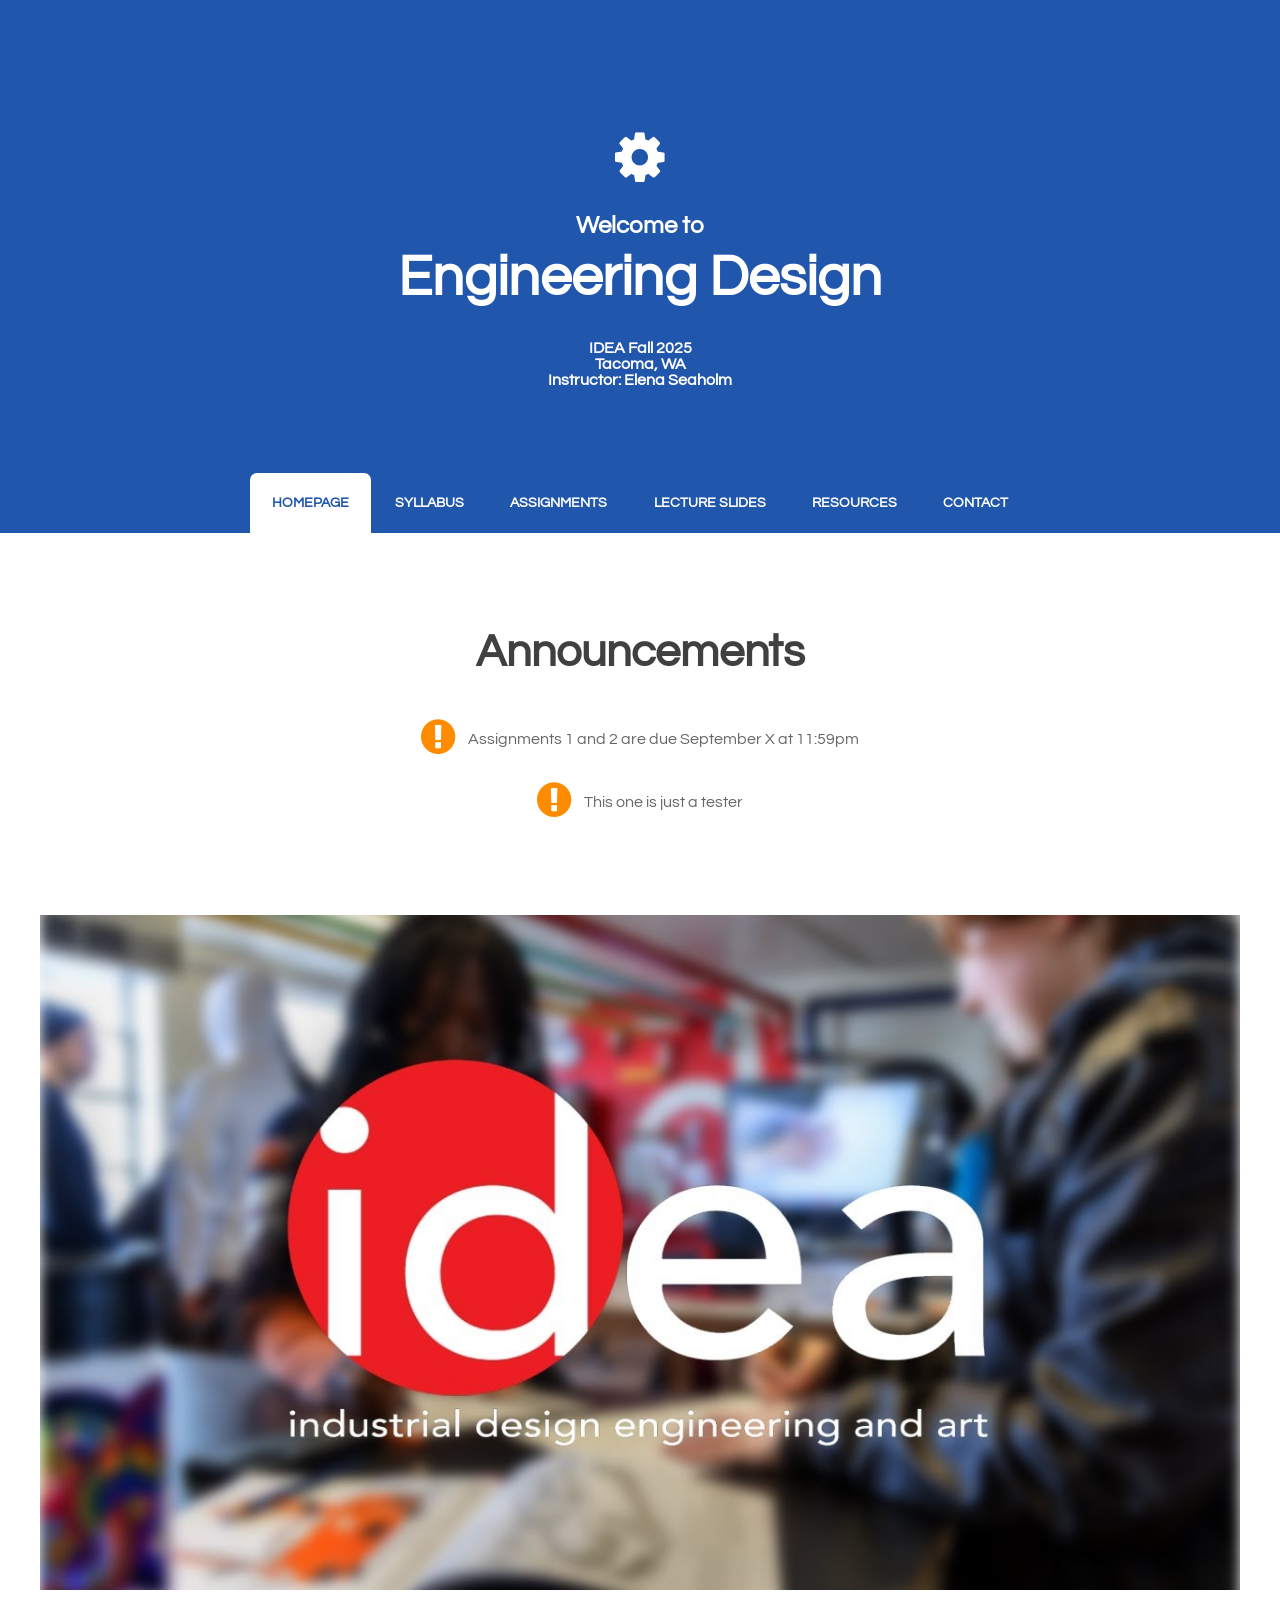
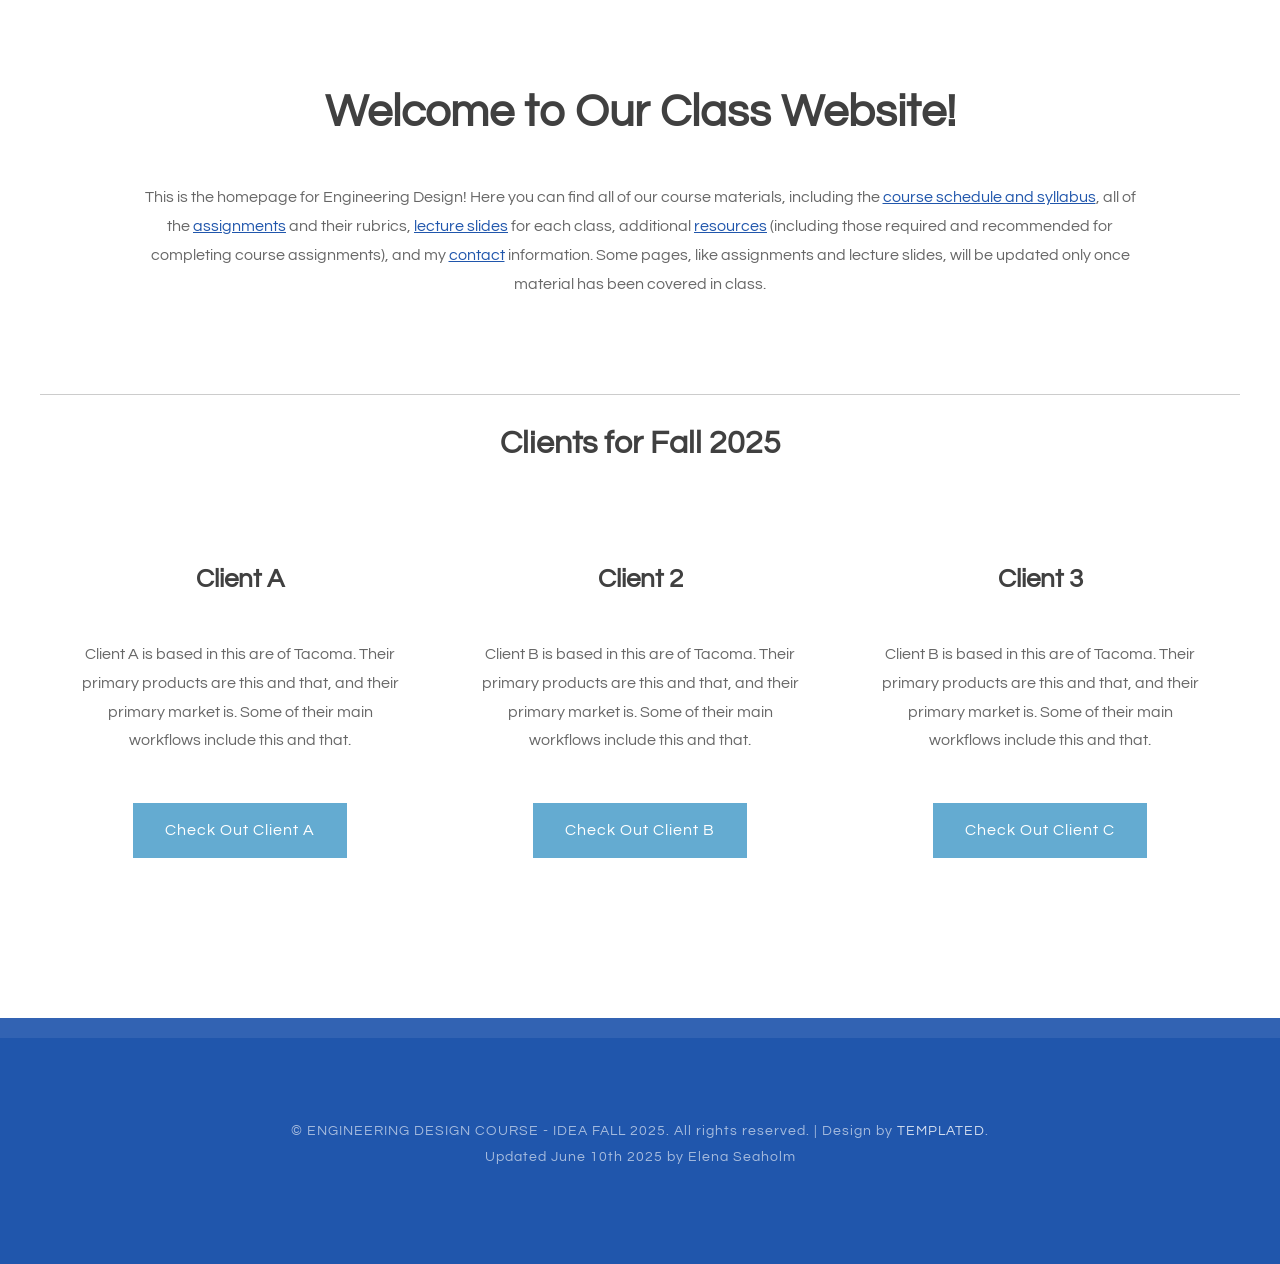
<file: index.html>
<!DOCTYPE html PUBLIC "-//W3C//DTD XHTML 1.0 Strict//EN" "http://www.w3.org/TR/xhtml1/DTD/xhtml1-strict.dtd">
<!--
Design by TEMPLATED
http://templated.co
Released for free under the Creative Commons Attribution License

Name       : Undeviating 
Description: A two-column, fixed-width design with dark color scheme.
Version    : 1.0
Released   : 20140322

-->
<html xmlns="http://www.w3.org/1999/xhtml">
<head>
<meta http-equiv="Content-Type" content="text/html; charset=utf-8" />
<title>Engineering Design Home</title>
<meta name="keywords" content="" />
<meta name="description" content="" />
<link href="http://fonts.googleapis.com/css?family=Source+Sans+Pro:200,300,400,600,700,900|Quicksand:400,700|Questrial" rel="stylesheet" />
<link href="default.css" rel="stylesheet" type="text/css" media="all" />
<link href="fonts.css" rel="stylesheet" type="text/css" media="all" />
<link rel="shortcut icon" href="images/idea_logo.png" type="image/x-icon" />

<!--[if IE 6]><link href="default_ie6.css" rel="stylesheet" type="text/css" /><![endif]-->

</head>
<body>
<div id="header-wrapper">
	<div id="header" class="container">
		<div id="logo">
        	<span class="icon icon-cog"></span>
			<h2><br /><a href="#">Welcome to</a></h2>
			<h1><a href="#">Engineering Design</a></h1>
			<h4><a href="#">IDEA Fall 2025 <br/>Tacoma, WA <br/>Instructor: Elena Seaholm</a></h4>
		</div>
		<div id="menu">
			<ul>
				<li class="active"><a href="#" accesskey="1" title="">Homepage</a></li>
				<li><a href="syllabus.html" accesskey="2" title="">Syllabus</a></li>
				<li><a href="assignments.html" accesskey="3" title="">Assignments</a></li>
				<li><a href="lecture_slides.html" accesskey="4" title="">Lecture Slides</a></li>
				<li><a href="resources.html" accesskey="4" title="">Resources</a></li>
				<li><a href="contact.html" accesskey="5" title="">Contact</a></li>
			</ul>
		</div>
	</div>
</div>
	
<div class="wrapper">
	
	<div id="announcement" class="container">
    	
<div class="title">
	  <h2>Announcements</h2>
		</div>
		<p><span class="icon icon-exclamation-sign" style="color:darkorange; font-size: 2em; vertical-align: middle; margin-right: 10px;"></span> Assignments 1 and 2 are due September X at 11:59pm<br><br>
		<span class="icon icon-exclamation-sign" style="color:darkorange; font-size: 2em; vertical-align: middle; margin-right: 10px;"></span> This one is just a tester</p>
	</div>
	
	<div id="banner" class="container"><img src="images/idea_banner.jpg" width="1200" height="" alt="" /></div>
	<div id="welcome" class="container">
    	
<div class="title">
	  <h2>Welcome to Our Class Website!</h2>
		</div>
		<p>This is the homepage for Engineering Design! Here you can find all of our course materials, including the <a href="syllabus.html">course schedule and syllabus</a>, all of the <a href="assignments.html">assignments</a> and their rubrics, <a href="lecture_slides.html">lecture slides</a> for each class, additional <a href="resources.html">resources</a> (including those required and recommended for completing course assignments), and my <a href="contact.html">contact</a> information. Some pages, like assignments and lecture slides, will be updated only once material has been covered in class.</p>
	</div>
	
	<div id="three-column" class="container">
		<br>
		<h1>Clients for Fall 2025</h1>
		<div><span class="arrow-down"></span></div>
		<div id="tbox1">
			<div class="title">
				<h2>Client A</h2>
			</div>
			<p>Client A is based in this are of Tacoma. Their primary products are this and that, and their primary market is. Some of their main workflows include this and that.</p>
			<a href="#" class="button">Check Out Client A</a> </div>
		<div id="tbox2">
			<div class="title">
				<h2>Client 2</h2>
			</div>
			<p>Client B is based in this are of Tacoma. Their primary products are this and that, and their primary market is. Some of their main workflows include this and that.</p>
			<a href="#" class="button">Check Out Client B</a> </div>
		<div id="tbox3">
			<div class="title">
				<h2>Client 3</h2>
			</div>
			<p>Client B is based in this are of Tacoma. Their primary products are this and that, and their primary market is. Some of their main workflows include this and that.</p>
			<a href="#" class="button">Check Out Client C</a> </div>
	</div>
	<!-- <div id="portfolio" class="container">
		<div class="column1">
			<div class="box">
			  <h3>Vestibulum venenatis</h3>
				<p>Fermentum nibh augue praesent a lacus at urna congue rutrum.</p>
		  <a href="#" class="button button-small">Etiam posuere</a> </div>
		</div>
		<div class="column2">
			<div class="box">
			  <h3>Praesent scelerisque</h3>
				<p>Vivamus fermentum nibh in augue praesent urna congue rutrum.</p>
		  <a href="#" class="button button-small">Etiam posuere</a> </div>
		</div>
		<div class="column3">
			<div class="box">
			  <h3>Donec dictum metus</h3>
				<p>Vivamus fermentum nibh in augue praesent urna congue rutrum.</p>
		  <a href="#" class="button button-small">Etiam posuere</a> </div>
		</div>
		<div class="column4">
			<div class="box">
			  <h3>Mauris vulputate dolor</h3>
				<p>Rutrum fermentum nibh in augue praesent urna congue rutrum.</p>
		  <a href="#" class="button button-small">Etiam posuere</a> </div>
		</div>
	</div>
	-->
</div>


<div id="copyright">
	<p>&copy; ENGINEERING DESIGN COURSE - IDEA FALL 2025. All rights reserved. | Design by <a href="http://templated.co" rel="nofollow">TEMPLATED</a>.<br> Updated June 10th 2025 by Elena Seaholm</p>
	
</div>
</body>
</html>
</file>
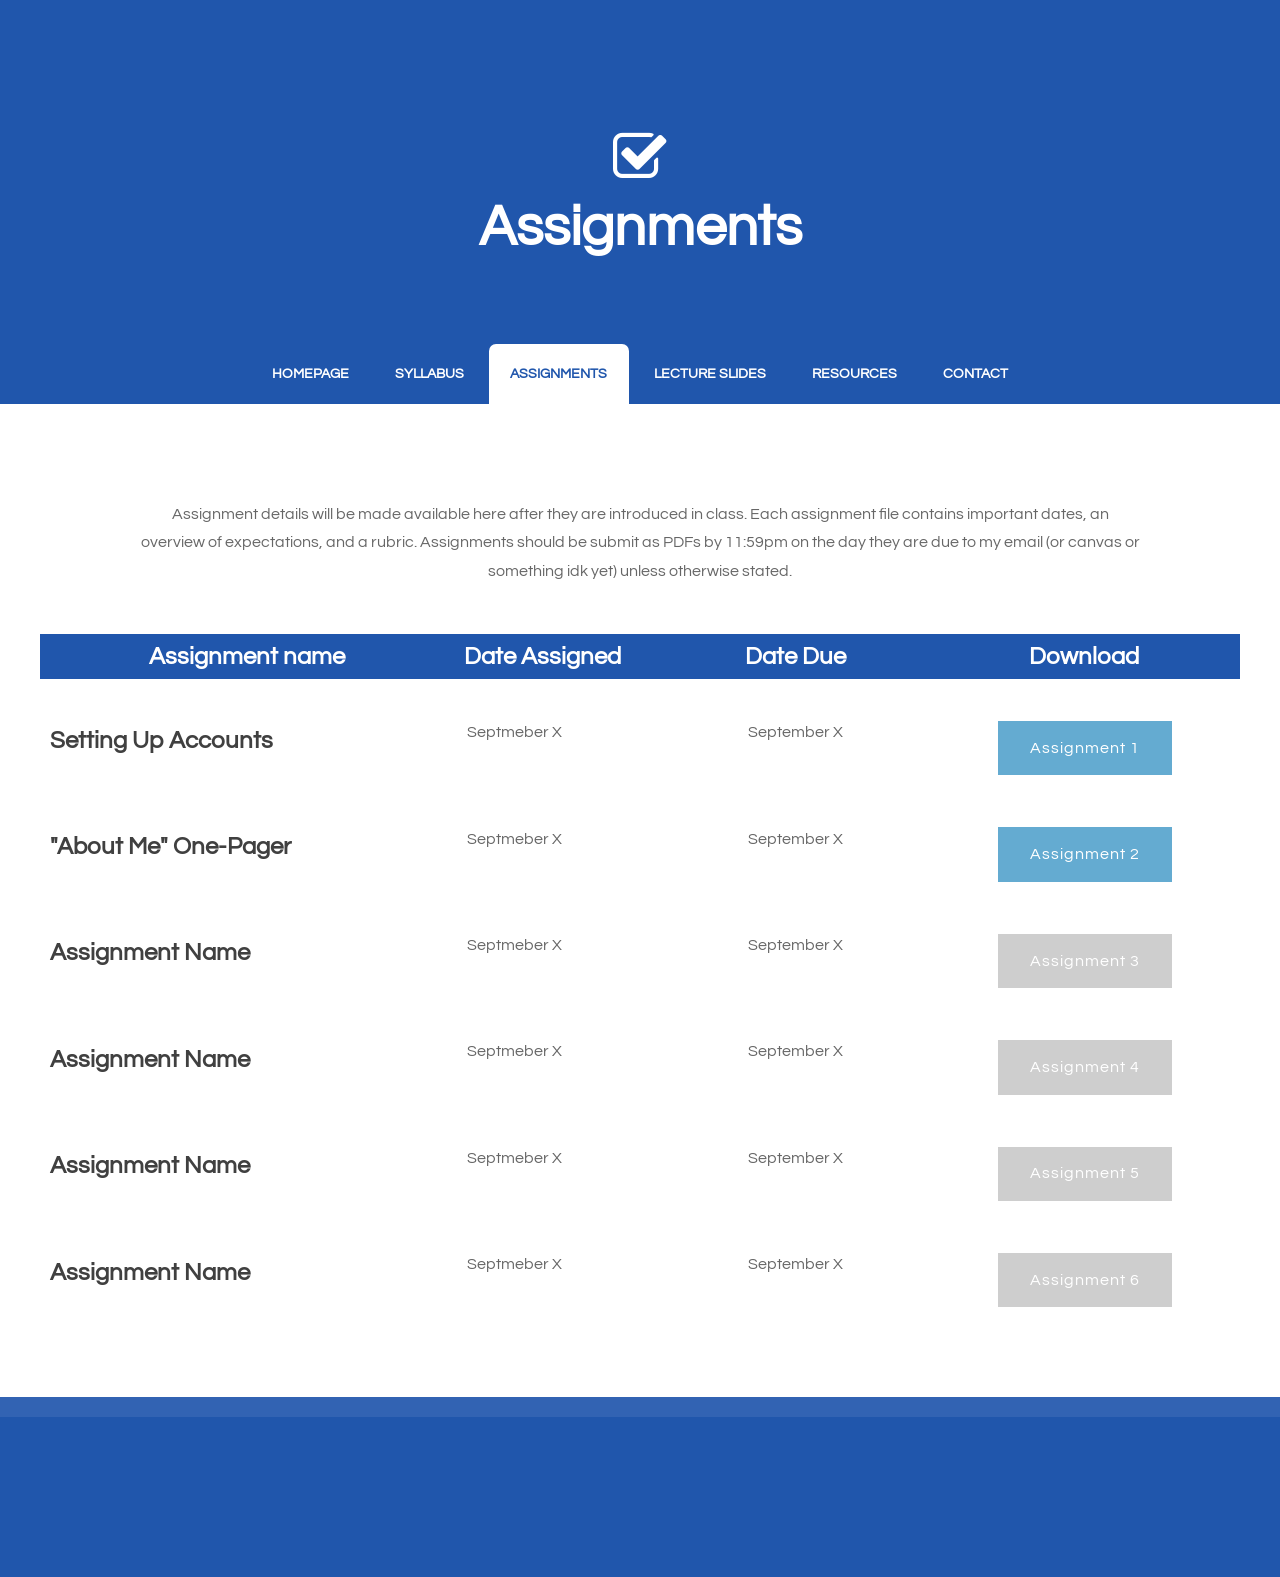
<file: assignments.html>
<!DOCTYPE html PUBLIC "-//W3C//DTD XHTML 1.0 Strict//EN" "http://www.w3.org/TR/xhtml1/DTD/xhtml1-strict.dtd">
<!--
Design by TEMPLATED
http://templated.co
Released for free under the Creative Commons Attribution License

Name       : Undeviating 
Description: A two-column, fixed-width design with dark color scheme.
Version    : 1.0
Released   : 20140322

-->
<html xmlns="http://www.w3.org/1999/xhtml">
<head>
<meta http-equiv="Content-Type" content="text/html; charset=utf-8" />
<title>Assignments</title>
<meta name="keywords" content="" />
<meta name="description" content="" />
<link href="http://fonts.googleapis.com/css?family=Source+Sans+Pro:200,300,400,600,700,900|Quicksand:400,700|Questrial" rel="stylesheet" />
<link href="default.css" rel="stylesheet" type="text/css" media="all" />
<link href="fonts.css" rel="stylesheet" type="text/css" media="all" />
	<link rel="shortcut icon" href="images/idea_logo.png" type="image/x-icon" />

<!--[if IE 6]><link href="default_ie6.css" rel="stylesheet" type="text/css" /><![endif]-->

</head>
<body>
<div id="header-wrapper">
	<div id="header" class="container">
		<div id="logo">
        	<span class="icon icon-check"></span>
			<h1><a href="#">Assignments</a></h1>
		</div>
		<div id="menu">
			<ul>
				<li><a href="index.html" accesskey="1" title="">Homepage</a></li>
				<li><a href="syllabus.html" accesskey="2" title="">Syllabus</a></li>
				<li class="active"><a href="assignments.html" accesskey="3" title="">Assignments</a></li>
				<li><a href="lecture_slides.html" accesskey="4" title="">Lecture Slides</a></li>
				<li><a href="resources.html" accesskey="4" title="">Resources</a></li>
				<li><a href="contact.html" accesskey="5" title="">Contact</a></li>
			</ul>
		</div>
	</div>
</div>
<div class="wrapper">
	<div id="welcome" class="container">
    	
		<p>Assignment details will be made available here after they are introduced in class. Each assignment file contains important dates, an overview of expectations, and a rubric. Assignments should be submit as PDFs by 11:59pm on the day they are due to my email (or canvas or something idk yet) unless otherwise stated.</p>
	</div>
	<br>
	<br>
	<div id="assignment-table" class="container">
		<table width="1200" border="0" cellspacing="0" cellpadding="10" style="border-collapse: collapse;"> 
  <tbody>
    <tr class="download-table-header">
      <th><h2>Assignment name</h2></th>
      <th style="text-align: left;"><h2>Date Assigned</h2></th>
      <th style="text-align: left;"><h2>Date Due</h2></th>
      <th><h2>Download</h2></th>
    </tr>
    <tr>
      <td>&nbsp;<h2>Setting Up Accounts</h2></td>
      <td>&nbsp;Septmeber X</td>
      <td>&nbsp;September X</td>
      <td style="text-align: center">&nbsp;<a href="Student_downloadable_PDFs/Assignments/01-Setting Up Accounts.pdf" TARGET="_blank" class="button">Assignment 1</a></td>
    </tr>
	  <tr>
      <td>&nbsp;<h2>"About Me" One-Pager</h2></td>
      <td>&nbsp;Septmeber X</td>
      <td>&nbsp;September X</td>
      <td style="text-align: center">&nbsp;<a href="Student_downloadable_PDFs/Assignments/02-Get to know you One-Pager.pdf" TARGET="_blank" class="button">Assignment 2</a></td>
    </tr>
    <tr>
      <td>&nbsp;<h2>Assignment Name</h2></td>
      <td>&nbsp;Septmeber X</td>
      <td>&nbsp;September X</td>
      <td style="text-align: center">&nbsp;<a href="#" TARGET="_blank" class="button disabled">Assignment 3</a></td>
    </tr>
    <tr>
      <td>&nbsp;<h2>Assignment Name</h2></td>
      <td>&nbsp;Septmeber X</td>
      <td>&nbsp;September X</td>
      <td style="text-align: center">&nbsp;<a href="#" TARGET="_blank" class="button disabled">Assignment 4</a></td>
    </tr>
    <tr>
      <td>&nbsp;<h2>Assignment Name</h2></td>
      <td>&nbsp;Septmeber X</td>
      <td>&nbsp;September X</td>
      <td style="text-align: center">&nbsp;<a href="#" TARGET="_blank" class="button disabled">Assignment 5</a></td>
    </tr>
    <tr>
      <td>&nbsp;<h2>Assignment Name</h2></td>
      <td>&nbsp;Septmeber X</td>
      <td>&nbsp;September X</td>
      <td style="text-align: center">&nbsp;<a href="#" TARGET="_blank" class="button disabled">Assignment 6</a></td>
    </tr>
  </tbody>
</table>
	</div>
	</div>
	
	<div id="copyright">	
</div>
	
</body>
</html>
</file>
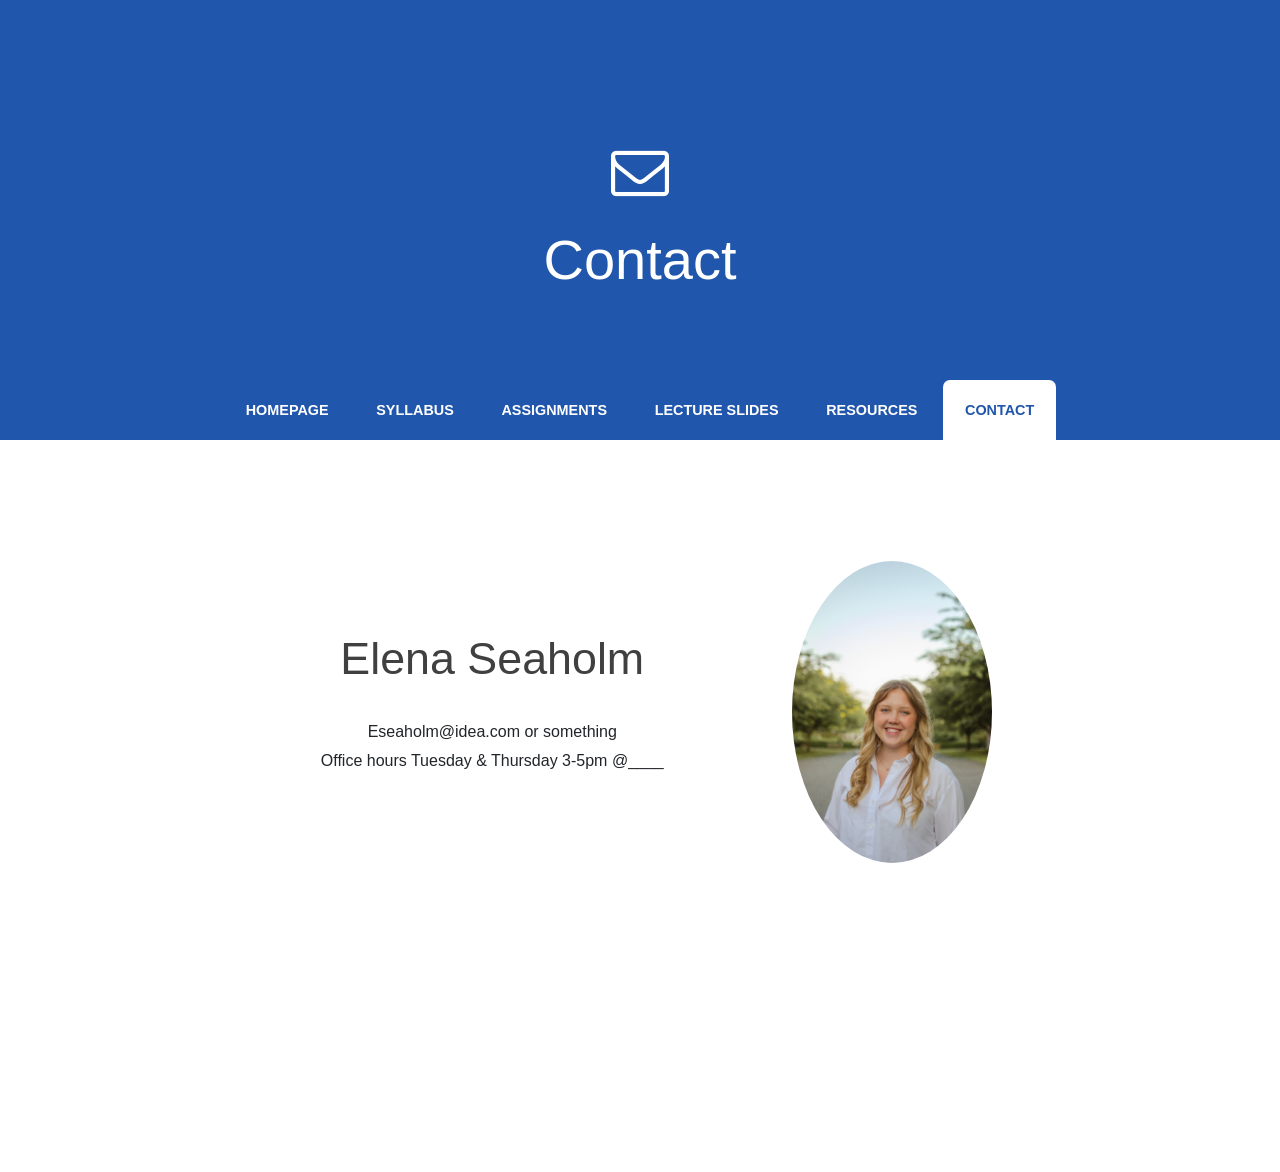
<file: contact.html>
<!DOCTYPE html PUBLIC "-//W3C//DTD XHTML 1.0 Strict//EN" "http://www.w3.org/TR/xhtml1/DTD/xhtml1-strict.dtd">
<!--
Design by TEMPLATED
http://templated.co
Released for free under the Creative Commons Attribution License

Name       : Undeviating 
Description: A two-column, fixed-width design with dark color scheme.
Version    : 1.0
Released   : 20140322

-->
<html xmlns="http://www.w3.org/1999/xhtml">
<head>
<meta http-equiv="Content-Type" content="text/html; charset=utf-8" />
<meta http-equiv="X-UA-Compatible" content="IE=edge" />
<meta name="viewport" content="width=device-width, initial-scale=1.0" />
<title>Contact</title>
<meta name="keywords" content="" />
<meta name="description" content="" />
<link href="http://fonts.googleapis.com/css?family=Source+Sans+Pro:200,300,400,600,700,900|Quicksand:400,700|Questrial" rel="stylesheet" />
<link href="default.css" rel="stylesheet" type="text/css" media="all" />
<link href="fonts.css" rel="stylesheet" type="text/css" media="all" />
<link href="css/bootstrap-4.4.1.css" rel="stylesheet" type="text/css" />
	<link rel="shortcut icon" href="images/idea_logo.png" type="image/x-icon" />

<!--[if IE 6]><link href="default_ie6.css" rel="stylesheet" type="text/css" /><![endif]-->

</head>
<body>
<div id="header-wrapper">
	<div id="header" class="container">
		<div id="logo">
        	<span class="icon icon-envelope"></span>
			<h1><a href="#">Contact</a></h1>
		</div>
		<div id="menu">
			<ul>
				<li><a href="index.html" accesskey="1" title="">Homepage</a></li>
				<li><a href="syllabus.html" accesskey="2" title="">Syllabus</a></li>
				<li><a href="assignments.html" accesskey="3" title="">Assignments</a></li>
				<li><a href="lecture_slides.html" accesskey="4" title="">Lecture Slides</a></li>
				<li><a href="resources.html" accesskey="4" title="">Resources</a></li>
				<li class="active"><a href="contact.html" accesskey="5" title="">Contact</a></li>
			</ul>
		</div>
	</div>
</div>
<div class="wrapper">
	<div id="welcome" class="container">
    	
<div class="title">
	<table width="800" border="0">
  <tbody>
    <tr>
      <td>&nbsp; <h2>Elena Seaholm</h2><br/>
		<p>Eseaholm@idea.com or something<br/> Office hours Tuesday &amp; Thursday 3-5pm @____ </p></td>
      <td style="align-content: center;">&nbsp;<div><img src="images/Elena.JPG" class="rounded-circle" alt="Image of your teacher" width="200" height="auto"/></div></td>
    </tr>
  </tbody>
</table>
</div>
	</div>
</div>

	<div id="copyright">
</div>
</body>
</html>
</file>
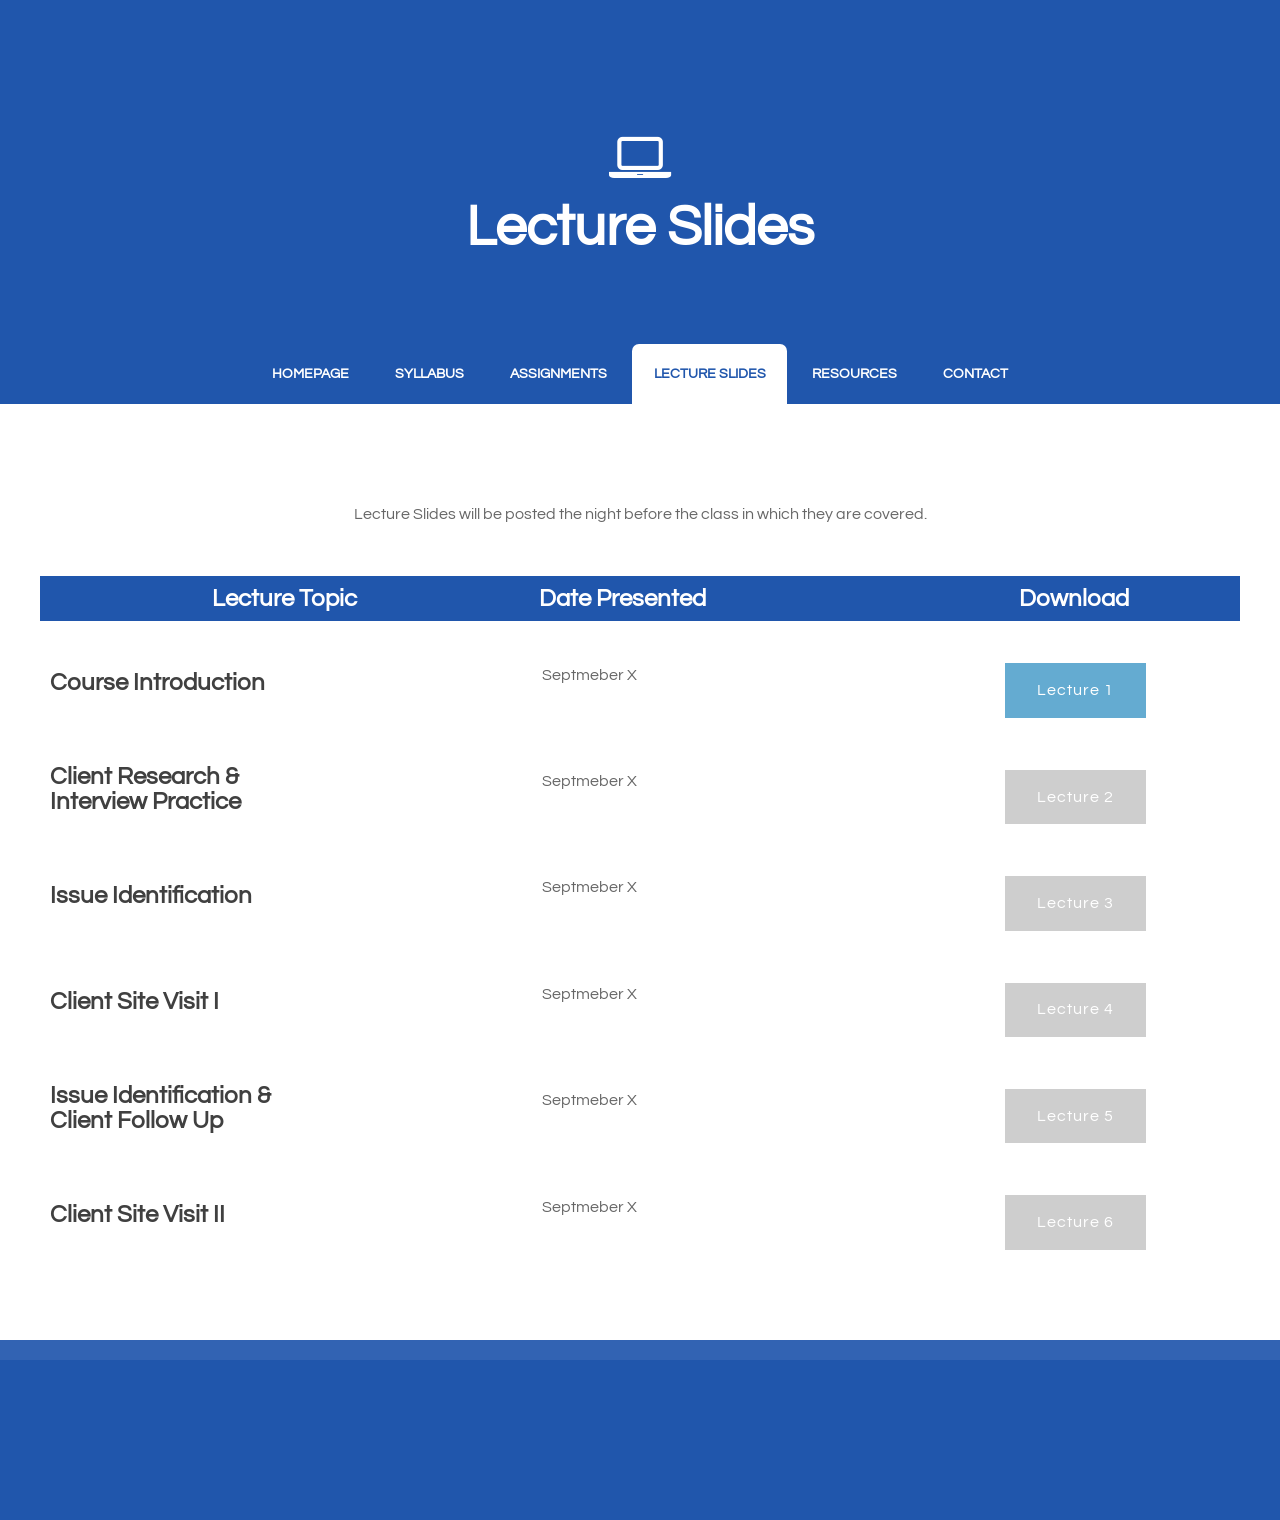
<file: lecture_slides.html>
<!DOCTYPE html PUBLIC "-//W3C//DTD XHTML 1.0 Strict//EN" "http://www.w3.org/TR/xhtml1/DTD/xhtml1-strict.dtd">
<!--
Design by TEMPLATED
http://templated.co
Released for free under the Creative Commons Attribution License

Name       : Undeviating 
Description: A two-column, fixed-width design with dark color scheme.
Version    : 1.0
Released   : 20140322

-->
<html xmlns="http://www.w3.org/1999/xhtml">
<head>
<meta http-equiv="Content-Type" content="text/html; charset=utf-8" />
<title>Lecture Slides</title>
<meta name="keywords" content="" />
<meta name="description" content="" />
<link href="http://fonts.googleapis.com/css?family=Source+Sans+Pro:200,300,400,600,700,900|Quicksand:400,700|Questrial" rel="stylesheet" />
<link href="default.css" rel="stylesheet" type="text/css" media="all" />
<link href="fonts.css" rel="stylesheet" type="text/css" media="all" />
	<link rel="shortcut icon" href="images/idea_logo.png" type="image/x-icon" />

<!--[if IE 6]><link href="default_ie6.css" rel="stylesheet" type="text/css" /><![endif]-->

</head>
<body>
<div id="header-wrapper">
	<div id="header" class="container">
		<div id="logo">
        	<span class="icon icon-laptop"></span>
			<h1><a href="#">Lecture Slides</a></h1>
		</div>
		<div id="menu">
			<ul>
				<li><a href="index.html" accesskey="1" title="">Homepage</a></li>
				<li><a href="syllabus.html" accesskey="2" title="">Syllabus</a></li>
				<li><a href="assignments.html" accesskey="3" title="">Assignments</a></li>
				<li class="active"><a href="lecture_slides.html" accesskey="4" title="">Lecture Slides</a></li>
				<li><a href="resources.html" accesskey="4" title="">Resources</a></li>
				<li><a href="contact.html" accesskey="5" title="">Contact</a></li>
			</ul>
		</div>
	</div>
</div>
<div class="wrapper">
	<div id="welcome" class="container">
    	
		<p>Lecture Slides will be posted the night before the class in which they are covered.</p>
	</div>
	<br>
	<br>
	<div id="assignment-table" class="container">
		<table width="1200" border="0" cellspacing="0" cellpadding="10" style="border-collapse: collapse;"> 
  <tbody>
    <tr class="download-table-header">
      <th style="border: none;"><h2>Lecture Topic</h2></th>
      <th style="border: none; text-align: left"><h2>Date Presented</h2></th>
      <th style="border: none;"><h2>Download</h2></th>
    </tr>
    <tr>
      <td>&nbsp;<h2>Course Introduction</h2></td>
      <td>&nbsp;Septmeber X</td>
      <td style="text-align: center">&nbsp;<a href="Student_downloadable_PDFs/Lectures/1 - Syllabus & Introduction.pdf" TARGET="_blank" class="button">Lecture 1</a></td>
    </tr>
	  <tr>
      <td>&nbsp;<h2>Client Research &amp; <br>Interview Practice</h2></td>
      <td>&nbsp;Septmeber X</td>
      <td style="text-align: center">&nbsp;<a href="#" TARGET="_blank" class="button disabled">Lecture 2</a></td>
    </tr>
    <tr>
      <td>&nbsp;<h2>Issue Identification</h2></td>
      <td>&nbsp;Septmeber X</td>
      <td style="text-align: center">&nbsp;<a href="#" TARGET="_blank" class="button disabled">Lecture 3</a></td>
    </tr>
    <tr>
      <td>&nbsp;<h2>Client Site Visit I</h2></td>
      <td>&nbsp;Septmeber X</td>
      <td style="text-align: center">&nbsp;<a href="#" TARGET="_blank" class="button disabled">Lecture 4</a></td>
    </tr>
    <tr>
      <td>&nbsp;<h2>Issue Identification &amp; <br>Client Follow Up</h2></td>
      <td>&nbsp;Septmeber X</td>
      <td style="text-align: center">&nbsp;<a href="#" TARGET="_blank" class="button disabled">Lecture 5</a></td>
    </tr>
    <tr>
      <td>&nbsp;<h2>Client Site Visit II</h2></td>
      <td>&nbsp;Septmeber X</td>
      <td style="text-align: center">&nbsp;<a href="#" TARGET="_blank" class="button disabled">Lecture 6</a></td>
    </tr>
  </tbody>
</table>
	</div>
	</div>

<div id="copyright">
</div>
	
</body>
</html>
</file>
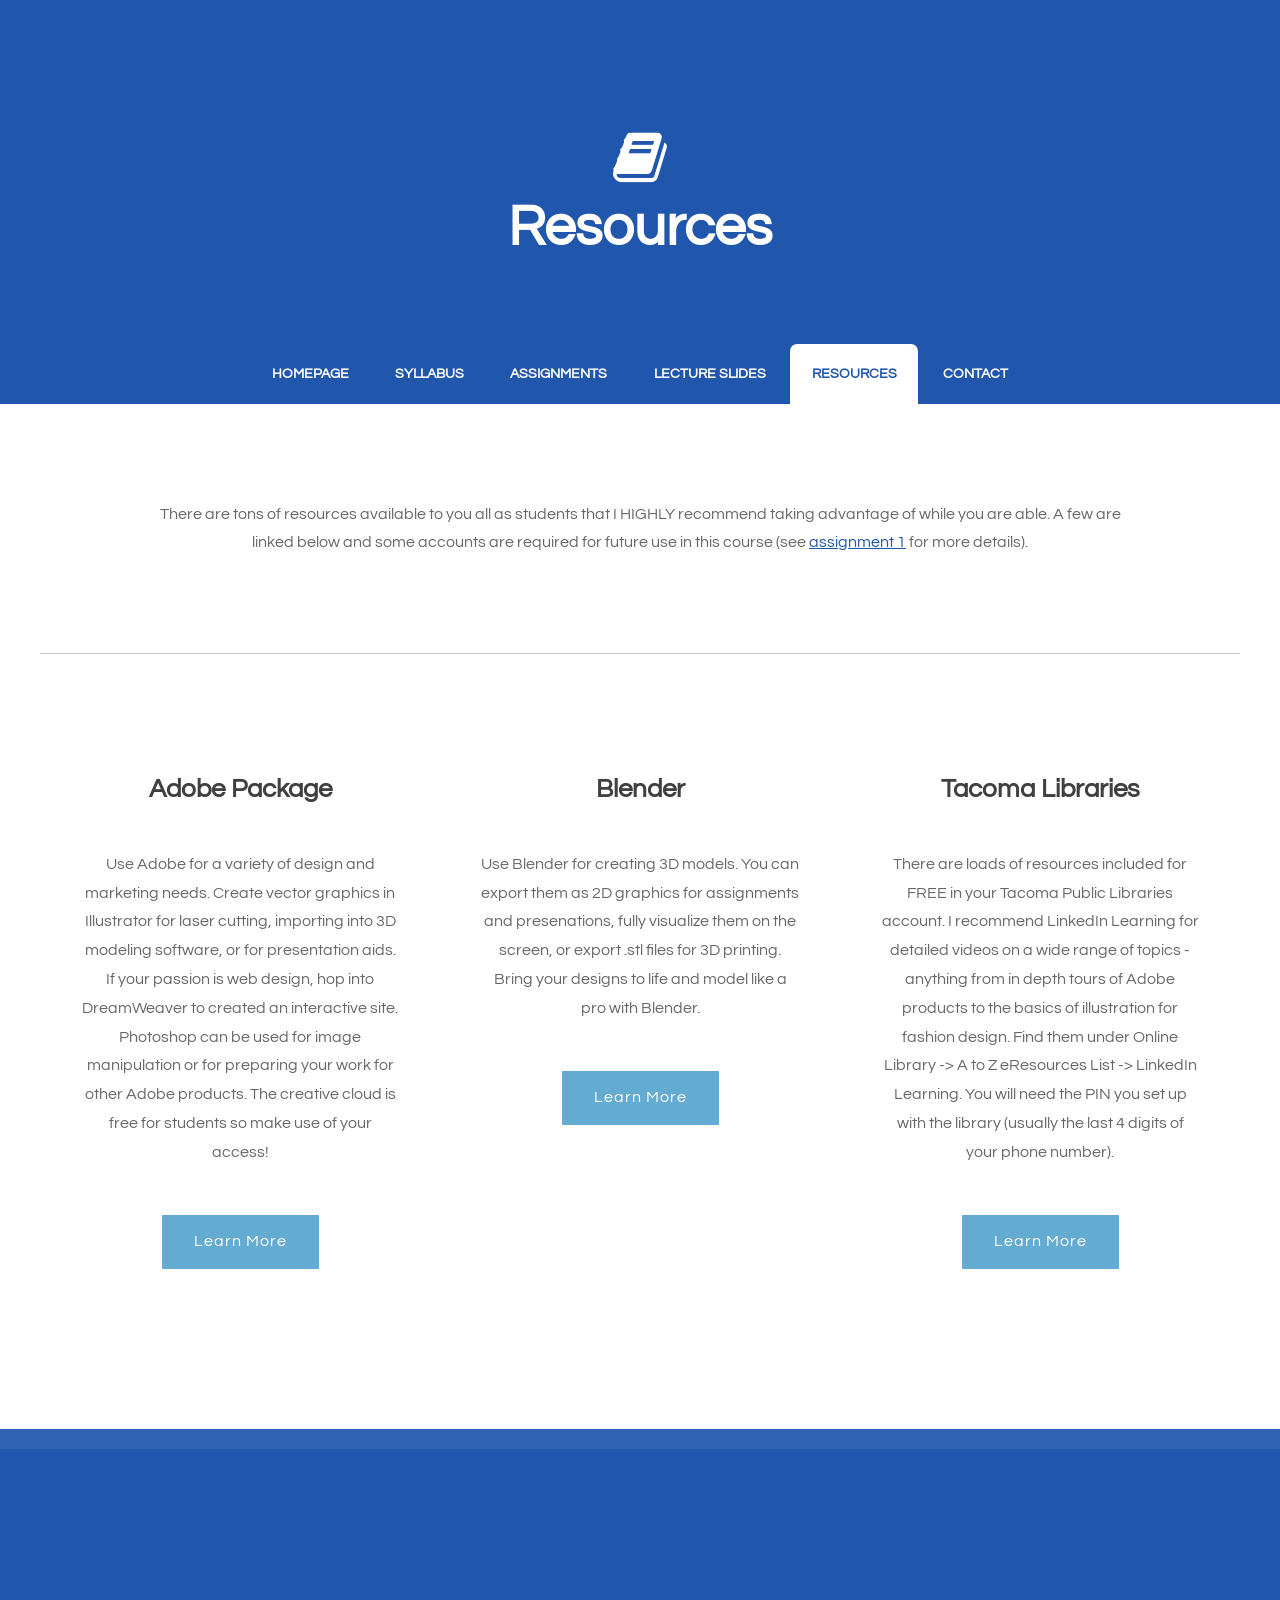
<file: resources.html>
<!DOCTYPE html PUBLIC "-//W3C//DTD XHTML 1.0 Strict//EN" "http://www.w3.org/TR/xhtml1/DTD/xhtml1-strict.dtd">
<!--
Design by TEMPLATED
http://templated.co
Released for free under the Creative Commons Attribution License

Name       : Undeviating 
Description: A two-column, fixed-width design with dark color scheme.
Version    : 1.0
Released   : 20140322

-->
<html xmlns="http://www.w3.org/1999/xhtml">
<head>
<meta http-equiv="Content-Type" content="text/html; charset=utf-8" />
<title>Resources</title>
<meta name="keywords" content="" />
<meta name="description" content="" />
<link href="http://fonts.googleapis.com/css?family=Source+Sans+Pro:200,300,400,600,700,900|Quicksand:400,700|Questrial" rel="stylesheet" />
<link href="default.css" rel="stylesheet" type="text/css" media="all" />
<link href="fonts.css" rel="stylesheet" type="text/css" media="all" />
	<link rel="shortcut icon" href="images/idea_logo.png" type="image/x-icon" />

<!--[if IE 6]><link href="default_ie6.css" rel="stylesheet" type="text/css" /><![endif]-->

</head>
<body>
<div id="header-wrapper">
	<div id="header" class="container">
		<div id="logo">
        	<span class="icon icon-book"></span>
			<h1><a href="#">Resources</a></h1>
		</div>
		<div id="menu">
			<ul>
				<li><a href="index.html" accesskey="1" title="">Homepage</a></li>
				<li><a href="syllabus.html" accesskey="2" title="">Syllabus</a></li>
				<li><a href="assignments.html" accesskey="3" title="">Assignments</a></li>
				<li><a href="lecture_slides.html" accesskey="4" title="">Lecture Slides</a></li>
				<li class="active"><a href="resources.html" accesskey="4" title="">Resources</a></li>
				<li><a href="contact.html" accesskey="5" title="">Contact</a></li>
			</ul>
		</div>
	</div>
</div>
<div class="wrapper">
	<div id="welcome" class="container">
 
		<p>There are tons of resources available to you all as students that I HIGHLY recommend taking advantage of while you are able. A few are linked below and some accounts are required for future use in this course (see <a href="assignments.html">assignment 1</a> for more details). </p>
	</div>
	<div id="three-column" class="container">
		<div><span class="arrow-down"></span></div>
		<div id="tbox1">
			<div class="title">
				<h2>Adobe Package</h2>
			</div>
			<p>Use Adobe for a variety of design and marketing needs. Create vector graphics in Illustrator for laser cutting, importing into 3D modeling software, or for presentation aids. If your passion is web design, hop into DreamWeaver to created an interactive site. Photoshop can be used for image manipulation or for preparing your work for other Adobe products. The creative cloud is free for students so make use of your access!</p>
			<a href="https://www.adobe.com/home" TARGET="_blank" class="button">Learn More</a> </div>
		<div id="tbox2">
			<div class="title">
				<h2>Blender</h2>
			</div>
			<p>Use Blender for creating 3D models. You can export them as 2D graphics for assignments and presenations, fully visualize them on the screen, or export .stl files for 3D printing. Bring your designs to life and model like a pro with Blender.</p>
			<a href="https://www.blender.org/" TARGET="_blank" class="button">Learn More</a> </div>
		<div id="tbox3">
			<div class="title">
				<h2>Tacoma Libraries</h2>
			</div>
			<p>There are loads of resources included for FREE in your Tacoma Public Libraries account. I recommend LinkedIn Learning for detailed videos on a wide range of topics - anything from in depth tours of Adobe products to the basics of illustration for fashion design. Find them under Online Library -&gt; A to Z eResources List -&gt; LinkedIn Learning. You will need the PIN you set up with the library (usually the last 4 digits of your phone number).</p>
			<a href="https://www.tacomalibrary.org/" TARGET="_blank" class="button">Learn More</a> </div>
	</div>
</div>

	<div id="copyright">
</div>
	
</body>
</html>
</file>
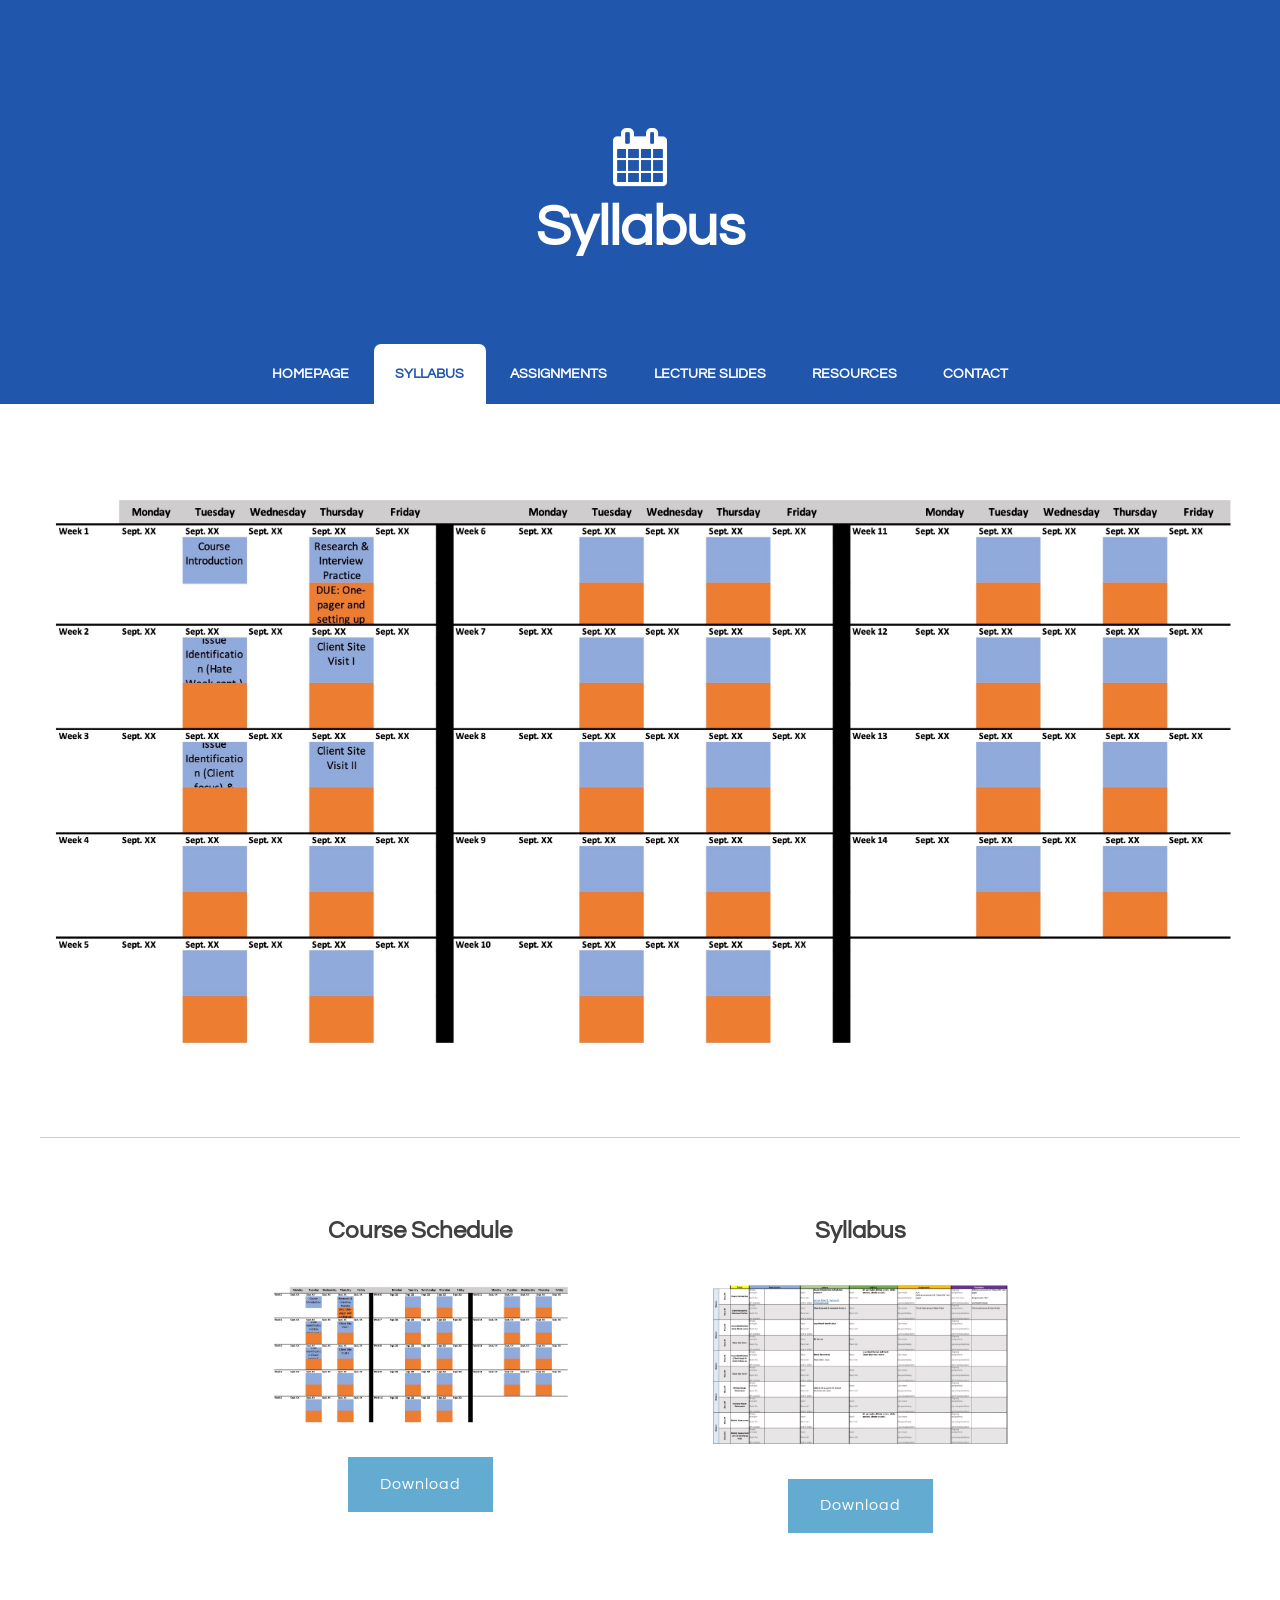
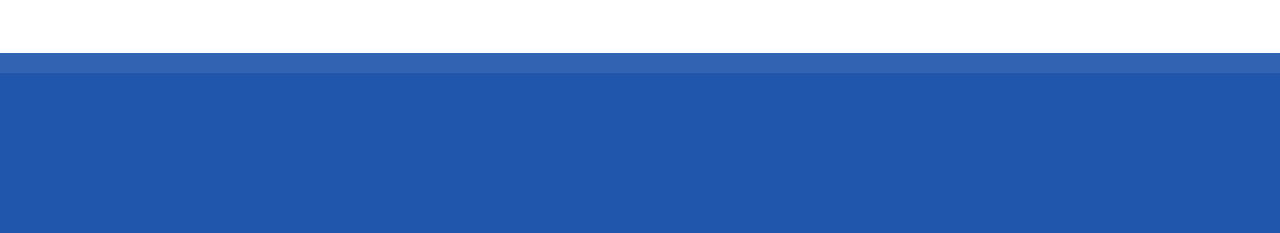
<file: syllabus.html>
<!DOCTYPE html PUBLIC "-//W3C//DTD XHTML 1.0 Strict//EN" "http://www.w3.org/TR/xhtml1/DTD/xhtml1-strict.dtd">
<!--
Design by TEMPLATED
http://templated.co
Released for free under the Creative Commons Attribution License

Name       : Undeviating 
Description: A two-column, fixed-width design with dark color scheme.
Version    : 1.0
Released   : 20140322

-->
<html xmlns="http://www.w3.org/1999/xhtml">
<head>
<meta http-equiv="Content-Type" content="text/html; charset=utf-8" />
<title>Syllabus</title>
<meta name="keywords" content="" />
<meta name="description" content="" />
<link href="http://fonts.googleapis.com/css?family=Source+Sans+Pro:200,300,400,600,700,900|Quicksand:400,700|Questrial" rel="stylesheet" />
<link href="default.css" rel="stylesheet" type="text/css" media="all" />
<link href="fonts.css" rel="stylesheet" type="text/css" media="all" />
	<link rel="shortcut icon" href="images/idea_logo.png" type="image/x-icon" />

<!--[if IE 6]><link href="default_ie6.css" rel="stylesheet" type="text/css" /><![endif]-->

</head>
<body>
<div id="header-wrapper">
	<div id="header" class="container">
		<div id="logo">
        	<span class="icon icon-calendar"></span>
			<h1><a href="#">Syllabus</a></h1>
		</div>
		<div id="menu">
			<ul>
				<li><a href="index.html" accesskey="1" title="">Homepage</a></li>
				<li class="active"><a href="syllabus.html" accesskey="2" title="">Syllabus</a></li>
				<li><a href="assignments.html" accesskey="3" title="">Assignments</a></li>
				<li><a href="lecture_slides.html" accesskey="4" title="">Lecture Slides</a></li>
				<li><a href="resources.html" accesskey="4" title="">Resources</a></li>
				<li><a href="contact.html" accesskey="5" title="">Contact</a></li>
			</ul>
		</div>
	</div>
</div>
<div class="wrapper">
	<div id="banner" class="container"><img src="images/Course_Schedule.jpg" width="1200" height="auto" alt="" /></div>
	
	<div id="two-column" class="container">
  <div class="column-box">
    <h2>Course Schedule</h2>
    <img src="images/Course_Schedule.jpg" alt="Course Schedule image">
    <a href="Student_downloadable_PDFs/Course_Schedule_updated_10June2025.pdf" TARGET="_blank" download class="button">Download</a>
  </div>

  <div class="column-box">
    <h2>Syllabus</h2>
    <img src="images/Syllabus.jpg" alt="Syllabus image">
    <a href="Student_downloadable_PDFs/Syllabus _updated_10June2025.pdf" TARGET="_blank" download class="button">Download</a>
  </div>
</div>
</div>

	<div id="copyright">	
</div>
	
</body>
</html>
</file>
<file: default.css>
html, body
	{
		height: 100%;
	}
	
	body
	{
		margin: 0px;
		padding: 0px;
		background: #2056ac;
		font-family: 'Questrial', sans-serif;
		font-size: 12pt;
		color: rgba(0,0,0,.6);
	}
	
	
	h1, h2, h3
	{
		margin: 0;
		padding: 0;
		color: #404040;
	}
	
	p, ol, ul
	{
		margin-top: 0;
	}
	
	ol, ul
	{
		padding: 0;
		list-style: none;
	}
	
	p
	{
		line-height: 180%;
	}
	
	strong{
		font-weight: bold;
		/*color: #284b9e;*/
	}
	
	a
	{
		color: #2056ac;
	}
	
	a:hover
	{
		text-decoration: none;
	}
	

	.container
	{
		margin: 0px auto;
		width: 1200px;
	}
	

/*********************************************************************************/
/* Form Style                                                                    */
/*********************************************************************************/

		form
		{
		}
		
			form label
			{
				display: block;
				text-align: left;
				margin-bottom: 0.5em;
			}
			
			form .submit
			{
				margin-top: 2em;
				line-height: 1.5em;
				font-size: 1.3em;
			}
		
			form input.text,
			form select,
			form textarea
			{
				position: relative;
				-webkit-appearance: none;
				display: block;
				border: 0;
				background: #fff;
				background: rgba(255,255,255,0.75);
				width: 100%;
				border-radius: 0.50em;
				margin: 1em 0em;
				padding: 1.50em 1em;
				box-shadow: inset 0 0.1em 0.1em 0 rgba(0,0,0,0.05);
				border: solid 1px rgba(0,0,0,0.15);
				-moz-transition: all 0.35s ease-in-out;
				-webkit-transition: all 0.35s ease-in-out;
				-o-transition: all 0.35s ease-in-out;
				-ms-transition: all 0.35s ease-in-out;
				transition: all 0.35s ease-in-out;
				font-size: 1em;
				outline: none;
			}

				form input.text:hover,
				form select:hover,
				form textarea:hover
				{
				}

				form input.text:focus,
				form select:focus,
				form textarea:focus
				{
					box-shadow: 0 0 2px 1px #E0E0E0;
					background: #fff;
				}
				
				form textarea
				{
					min-height: 12em;
				}

				form .formerize-placeholder
				{
					color: #555 !important;
				}

				form ::-webkit-input-placeholder
				{
					color: #555 !important;
				}

				form :-moz-placeholder
				{
					color: #555 !important;
				}

				form ::-moz-placeholder
				{
					color: #555 !important;
				}

				form :-ms-input-placeholder
				{
					color: #555 !important;
				}

				form ::-moz-focus-inner
				{
					border: 0;
				}


/*********************************************************************************/
/* Image Style                                                                   */
/*********************************************************************************/

	.image
	{
		display: inline-block;
		border: 1px solid rgba(0,0,0,.1);
	}
	
	.image img
	{
		display: block;
		width: 100%;
	}
	
	.image-full
	{
		display: block;
		width: 100%;
		margin: 0 0 3em 0;
	}
	
	.image-left
	{
		float: left;
		margin: 0 2em 2em 0;
	}
	
	.image-centered
	{
		display: block;
		margin: 0 0 2em 0;
	}
	
	.image-centered img
	{
		margin: 0 auto;
		width: auto;
	}

/*********************************************************************************/
/* List Styles                                                                   */
/*********************************************************************************/

	ul.style1
	{
	}


/*********************************************************************************/
/* Social Icon Styles                                                            */
/*********************************************************************************/

	ul.contact
	{
		margin: 0;
		padding: 2em 0em 0em 0em;
		list-style: none;
	}
	
	ul.contact li
	{
		display: inline-block;
		padding: 0em 0.10em;
		font-size: 1em;
	}
	
	ul.contact li span
	{
		display: none;
		margin: 0;
		padding: 0;
	}
	
	ul.contact li a
	{
		color: #FFF;
	}
	
	ul.contact li a:before
	{
		display: inline-block;
		background: #4C93B9;
		width: 40px;
		height: 40px;
		line-height: 40px;
		text-align: center;
		color: rgba(255,255,255,1);
	}
	

/*********************************************************************************/
/* Button Style                                                                  */
/*********************************************************************************/

	.button
	{
		display: inline-block;
		margin-top: 2em;
		padding: 0.8em 2em;
		background: #64ABD1;
		line-height: 1.8em;
		letter-spacing: 1px;
		text-decoration: none;
		font-size: 1em;
		color: #FFF;
	}
	
	.button:before
	{
		display: inline-block;
		background: #8DCB89;
		margin-right: 1em;
		width: 40px;
		height: 40px;
		line-height: 40px;
		border-radius: 20px;
		text-align: center;
		color: #272925;
	}
	
	.button-small
	{
	}
		
/*********************************************************************************/
/* Heading Titles                                                                */
/*********************************************************************************/

	.title
	{
		margin-bottom: 3em;
	}
	
	.title h2
	{
		font-size: 2.8em;
	}
	
	.title .byline
	{
		font-size: 1.1em;
		color: #6F6F6F#;
	}

/*********************************************************************************/
/* Header                                                                        */
/*********************************************************************************/

	#header-wrapper
	{
		overflow: hidden;
		background: #2056ac;
	}

	#header
	{
		text-align: center;
	}

/*********************************************************************************/
/* Logo                                                                          */
/*********************************************************************************/

	#logo
	{
		padding: 8em 0em 4em 0em;
	}
	
	#logo h1
	{
		display: block;
		margin-bottom: 0.20em;
		padding: 0.20em 0.9em;
		font-size: 3.5em;
	}
	
	#logo a
	{
		text-decoration: none;
		color: #FFF;
	}
	
	#logo span
	{
		text-transform: uppercase;
		font-size: 2.90em;
		color: rgba(255,255,255,1);
	}

	#logo span a
	{
		color: rgba(255,255,255,0.8);
	}
	
	

/*********************************************************************************/
/* Menu                                                                          */
/*********************************************************************************/

	#menu
	{
		height: 60px;
	}
	
	#menu ul
	{
		display: inline-block;
		padding: 0em 2em;
		text-align: center;
	}
	
	#menu li
	{
		display: inline-block;
	}
	
	#menu li a, #menu li span
	{
		display: inline-block;
		padding: 0em 1.5em;
		text-decoration: none;
		font-size: 0.90em;
		font-weight: 600;
		text-transform: uppercase;
		line-height: 60px;
		outline: 0;
		color: #FFF;
	}
	
	#menu li:hover a, #menu li.active a, #menu li.active span
	{
		background: #FFF;
		border-radius: 7px 7px 0px 0px;
		color: #2056ac;
	}
	
	#menu .current_page_item a
	{
	}
	

/*********************************************************************************/
/* Banner                                                                        */
/*********************************************************************************/

	#banner
	{
		padding-top: 5em;
	}

/*********************************************************************************/
/* Wrapper                                                                       */
/*********************************************************************************/


	.wrapper
	{
		overflow: hidden;
		padding: 0em 0em 5em 0em;
		background: #FFF;
	}

	#wrapper1
	{
		background: #FFF;
	}

	#wrapper2
	{
		overflow: hidden;
		background: #F3F3F3;
		padding: 5em 0em;
		text-align: center;
	}

	#wrapper3
	{
	}
	
	#wrapper4
	{
	}

/*********************************************************************************/
/* Welcome                                                                       */
/*********************************************************************************/

	#welcome
	{
		overflow: hidden;
		width: 1000px;
		padding: 6em 100px 0em 100px;
		text-align: center;
	}
	
	#welcome .content
	{
		padding: 0em 8em;
	}
	
	#welcome .title h2
	{
	}
	
	#welcome a,
	#welcome strong
	{
	}

/*********************************************************************************/
/* Announcement                                                                      */
/*********************************************************************************/

	#announcement
	{
		overflow: hidden;
		width: 1000px;
		padding: 6em 100px 0em 100px;
		text-align: center;
	}
	
	#announcement .content
	{
		padding: 0em 8em;
	}
	
	#announcement .title h2
	{
	}
	
	#announcement a,
	#announcement strong
	{
	}

/*********************************************************************************/
/* Page                                                                          */
/*********************************************************************************/

	#page-wrapper
	{
		overflow: hidden;
		background: #2F1E28;
		padding: 3em 0em 6em 0em;
		text-align: center;
	}

	#page
	{
	}

/*********************************************************************************/
/* Content                                                                       */
/*********************************************************************************/

	#content
	{
		float: left;
		width: 700px;
		padding-right: 100px;
		border-right: 1px solid rgba(0,0,0,.1);
	}

/*********************************************************************************/
/* Sidebar                                                                       */
/*********************************************************************************/

	#sidebar
	{
		float: right;
		width: 350px;
	}

/*********************************************************************************/
/* Footer                                                                        */
/*********************************************************************************/

	#footer
	{
		overflow: hidden;
		padding: 5em 0em;
		background: #E3F0F7;
		text-align: center;
	}


		
	#footer .fbox1,
	#footer .fbox2,
	#footer .fbox3
	{
		float: left;
		width: 320px;
		padding: 0px 40px 0px 40px;
	}
	
	#footer .icon
	{
		display: block;
		margin-bottom: 1em;
		font-size: 3em;
	}

	
	#footer .title span
	{
		color: rgba(255,255,255,0.4);
	}

/*********************************************************************************/
/* Copyright                                                                     */
/*********************************************************************************/

	#copyright
	{
		overflow: hidden;
		padding: 5em 0em;
		border-top: 20px solid rgba(255,255,255,0.08);
		text-align: center;
	}
	
	#copyright p
	{
		letter-spacing: 1px;
		font-size: 0.90em;
		color: rgba(255,255,255,0.6);
	}
	
	#copyright a
	{
		text-decoration: none;
		color: rgba(255,255,255,0.8);
	}

/*********************************************************************************/
/* Newsletter                                                                    */
/*********************************************************************************/

	#newsletter
	{
		overflow: hidden;
		padding: 8em 0em;
		background: #EDEDED;
		text-align: center;
	}
	
	#newsletter .title h2
	{
		color: rgba(0,0,0,0.8);
	}
	
	#newsletter .content
	{
		width: 600px;
		margin: 0px auto;
	}
	
/*********************************************************************************/
/* Portfolio                                                                     */
/*********************************************************************************/

	#portfolio
	{
		overflow: hidden;
		padding-top: 5em;
		border-top: 1px solid rgba(0,0,0,0.2);
	}
	
	#portfolio .box
	{
		text-align: center;
		color: rgba(0,0,0,0.5);
	}
	
	#portfolio h3
	{
		display: block;
		padding-bottom: 1em;
		font-size: 1em;
		color: rgba(0,0,0,0.6);
	}

	#portfolio .title
	{
		text-align: center;
	}

	#portfolio .title h2
	{
		color: rgba(0,0,0,0.8);
	}

	.column1,
	.column2,
	.column3,
	.column4
	{
		width: 282px;
	}
	
	.column1,
	.column2,
	.column3
	{
		float: left;
		margin-right: 24px;
	}
	
	.column4
	{
		float: right;
	}

/*********************************************************************************/
/* Three Columns                                                                 */
/*********************************************************************************/

	#three-column
	{
		overflow: hidden;
		margin-top: 5em;
		padding-top: 1em;
		border-top: 1px solid rgba(0,0,0,0.2);
		text-align: center;
	}
	
	#three-column h2
	{
		margin: 1em 0em;
		font-size: 1.5em;
		font-weight: 700;
	}
	
	#three-column .icon
	{
		position: relative;
		display: block;
		margin: 0px auto 0.80em auto;
		background: none;
		line-height: 150px;
		font-size: 4em;
		width: 150px;
		height: 150px;
		border-radius: 100px;
		border: 6px solid #67128F;
		text-align: center;
		color: #FFF;
		
	}
		
	#three-column #tbox1,
	#three-column #tbox2,
	#three-column #tbox3
	{
		float: left;
		width: 320px;
		padding: 80px 40px 80px 40px;
	}
	
	#three-column .title
	{
		text-align: center;
	}
	
	#three-column .title h2
	{
		font-size: 1.60em;
	}
	
	#three-column .title .byline
	{
		padding-top: 0.50em;
		font-size: 0.90em;
		color: #858585;
	}

	#three-column .arrow-down
	{
		border-top-color: #292929;
	}
	
	
	ul.tools
	{
		margin: 0;
		padding: 0em 0em 0em 0em;
		list-style: none;
	}
	
	ul.tools li
	{
		display: inline-block;
		padding: 0em .2em;
		font-size: 4em;
	}
	
	ul.tools li span
	{
		display: none;
		margin: 0;
		padding: 0;
	}
	
	ul.tools li a
	{
		color: #FFF;
	}
	
	ul.tools li a:before
	{
		display: inline-block;
		background: #1ABC9C;
		width: 120px;
		height: 120px;
		border-radius: 50%;
		line-height: 120px;
		text-align: center;
		color: #FFFFFF;
	}

/*********************************************************************************/
/* Two Columns                                                                 */
/*********************************************************************************/

	#two-column {
  display: flex;
  justify-content: center;
  gap: 40px;
  overflow: hidden;
  margin-top: 5em;
  padding-top: 1em;
  border-top: 1px solid rgba(0, 0, 0, 0.2);
  text-align: center;
  flex-wrap: wrap;
}

.column-box {
  flex: 1 1 300px;
  max-width: 400px;
  display: flex;
  flex-direction: column;
  align-items: center;
  padding: 40px 20px;
  box-sizing: border-box;
}

.column-box h2 {
  margin: 1em 0;
  font-size: 1.5em;
  font-weight: 700;
}

.column-box img {
  width: 100%;
  max-width: 300px;
  height: auto;
  display: block;
  margin: 1em auto;
}

.column-box a.button {
  margin-top: 1em;
  display: inline-block;
}

/*********************************************************************************/
/* Assignment-Table                                                                */
/*********************************************************************************/

	#two-column {
  display: flex;
  justify-content: center;
  gap: 40px;
  overflow: hidden;
  margin-top: 5em;
  padding-top: 1em;
  border-top: 1px solid rgba(0, 0, 0, 0.2);
  text-align: center;
  flex-wrap: wrap;
}

.column-box {
  flex: 1 1 300px;
  max-width: 400px;
  display: flex;
  flex-direction: column;
  align-items: center;
  padding: 40px 20px;
  box-sizing: border-box;
}

.column-box h2 {
  margin: 1em 0;
  font-size: 1.5em;
  font-weight: 700;
}

.column-box img {
  width: 100%;
  max-width: 300px;
  height: auto;
  display: block;
  margin: 1em auto;
}

.column-box a.button {
  margin-top: 1em;
  display: inline-block;
}

.download-table-header th h2{
	color: #FFFFFF;
}

.download-table-header th{
	background-color: #2056ac;
	border: none;
}

/*********************************************************************************/
/* Button disabled                                                               */
/*********************************************************************************/

.button.disabled {
	background-color: #cecece;
	pointer-events: none;
	cursor: not-allowed;
}
</file>
<file: fonts.css>
@charset 'UTF-8';

@font-face
{
	font-family: 'FontAwesome';
	src: url('fonts/fontawesome-webfont.eot?v=3.0.1');
	src: url('fonts/fontawesome-webfont.eot?#iefix&v=3.0.1') format('embedded-opentype'),
	     url('fonts/fontawesome-webfont.woff?v=3.0.1') format('woff'),
	     url('fonts/fontawesome-webfont.ttf?v=3.0.1') format('truetype'),
	     url('fonts/fontawesome-webfont.svg#FontAwesome') format('svg');
	font-weight: normal;
	font-style: normal;
}

@font-face
{
	font-family: 'Font-Awesome-Social';
	src: url('fonts/fontawesome-social-webfont.eot');
	src: url('fonts/fontawesome-social-webfont.eot?#iefix') format('embedded-opentype'),
	     url('fonts/fontawesome-social-webfont.woff') format('woff'),
		 url('fonts/fontawesome-social-webfont.ttf') format('truetype'),
		 url('fonts/fontawesome-social-webfont.svg#Font-Awesome-More') format('svg');
	font-weight: normal;
	font-style: normal;
}

/*********************************************************************************/
/* Icons                                                                         */
/*********************************************************************************/

	/*
		Powered by:
		
		Font Awesome (http://fortawesome.github.com/Font-Awesome/)
		Font Awesome More (http://gregoryloucas.github.com/Font-Awesome-More/)
	*/

	.icon
	{
		text-decoration: none;
	}

		.icon:before
		{
			font-size: 1.25em;
			text-decoration: none;
			font-family: FontAwesome;
			font-weight: normal;
			font-style: normal;
			-webkit-text-rendering: optimizeLegibility;
			-moz-text-rendering: optimizeLegibility;
			-ms-text-rendering: optimizeLegibility;
			-o-text-rendering: optimizeLegibility;
			text-rendering: optimizeLegibility;
			-webkit-font-smoothing: antialiased;
			-moz-font-smoothing: antialiased;
			-ms-font-smoothing: antialiased;
			-o-font-smoothing: antialiased;
			font-smoothing: antialiased;
			-webkit-font-feature-settings: "liga" 1, "dlig" 1;
			-moz-font-feature-settings: "liga=1, dlig=1";
			-ms-font-feature-settings: "liga" 1, "dlig" 1;
			-o-font-feature-settings: "liga" 1, "dlig" 1;
			font-feature-settings: "liga" 1, "dlig" 1;
		}

		.icon-glass:before                { content: "\f000"; }
		.icon-music:before                { content: "\f001"; }
		.icon-search:before               { content: "\f002"; }
		.icon-envelope:before             { content: "\f003"; }
		.icon-heart:before                { content: "\f004"; }
		.icon-star:before                 { content: "\f005"; }
		.icon-star-empty:before           { content: "\f006"; }
		.icon-user:before                 { content: "\f007"; }
		.icon-film:before                 { content: "\f008"; }
		.icon-th-large:before             { content: "\f009"; }
		.icon-th:before                   { content: "\f00a"; }
		.icon-th-list:before              { content: "\f00b"; }
		.icon-ok:before                   { content: "\f00c"; }
		.icon-remove:before               { content: "\f00d"; }
		.icon-zoom-in:before              { content: "\f00e"; }

		.icon-zoom-out:before             { content: "\f010"; }
		.icon-off:before                  { content: "\f011"; }
		.icon-signal:before               { content: "\f012"; }
		.icon-cog:before                  { content: "\f013"; }
		.icon-trash:before                { content: "\f014"; }
		.icon-home:before                 { content: "\f015"; }
		.icon-file:before                 { content: "\f016"; }
		.icon-time:before                 { content: "\f017"; }
		.icon-road:before                 { content: "\f018"; }
		.icon-download-alt:before         { content: "\f019"; }
		.icon-download:before             { content: "\f01a"; }
		.icon-upload:before               { content: "\f01b"; }
		.icon-inbox:before                { content: "\f01c"; }
		.icon-play-circle:before          { content: "\f01d"; }
		.icon-repeat:before               { content: "\f01e"; }

		/* \f020 doesn't work in Safari. all shifted one down */
		.icon-refresh:before              { content: "\f021"; }
		.icon-list-alt:before             { content: "\f022"; }
		.icon-lock:before                 { content: "\f023"; }
		.icon-flag:before                 { content: "\f024"; }
		.icon-headphones:before           { content: "\f025"; }
		.icon-volume-off:before           { content: "\f026"; }
		.icon-volume-down:before          { content: "\f027"; }
		.icon-volume-up:before            { content: "\f028"; }
		.icon-qrcode:before               { content: "\f029"; }
		.icon-barcode:before              { content: "\f02a"; }
		.icon-tag:before                  { content: "\f02b"; }
		.icon-tags:before                 { content: "\f02c"; }
		.icon-book:before                 { content: "\f02d"; }
		.icon-bookmark:before             { content: "\f02e"; }
		.icon-print:before                { content: "\f02f"; }

		.icon-camera:before               { content: "\f030"; }
		.icon-font:before                 { content: "\f031"; }
		.icon-bold:before                 { content: "\f032"; }
		.icon-italic:before               { content: "\f033"; }
		.icon-text-height:before          { content: "\f034"; }
		.icon-text-width:before           { content: "\f035"; }
		.icon-align-left:before           { content: "\f036"; }
		.icon-align-center:before         { content: "\f037"; }
		.icon-align-right:before          { content: "\f038"; }
		.icon-align-justify:before        { content: "\f039"; }
		.icon-list:before                 { content: "\f03a"; }
		.icon-indent-left:before          { content: "\f03b"; }
		.icon-indent-right:before         { content: "\f03c"; }
		.icon-facetime-video:before       { content: "\f03d"; }
		.icon-picture:before              { content: "\f03e"; }

		.icon-pencil:before               { content: "\f040"; }
		.icon-map-marker:before           { content: "\f041"; }
		.icon-adjust:before               { content: "\f042"; }
		.icon-tint:before                 { content: "\f043"; }
		.icon-edit:before                 { content: "\f044"; }
		.icon-share:before                { content: "\f045"; }
		.icon-check:before                { content: "\f046"; }
		.icon-move:before                 { content: "\f047"; }
		.icon-step-backward:before        { content: "\f048"; }
		.icon-fast-backward:before        { content: "\f049"; }
		.icon-backward:before             { content: "\f04a"; }
		.icon-play:before                 { content: "\f04b"; }
		.icon-pause:before                { content: "\f04c"; }
		.icon-stop:before                 { content: "\f04d"; }
		.icon-forward:before              { content: "\f04e"; }

		.icon-fast-forward:before         { content: "\f050"; }
		.icon-step-forward:before         { content: "\f051"; }
		.icon-eject:before                { content: "\f052"; }
		.icon-chevron-left:before         { content: "\f053"; }
		.icon-chevron-right:before        { content: "\f054"; }
		.icon-plus-sign:before            { content: "\f055"; }
		.icon-minus-sign:before           { content: "\f056"; }
		.icon-remove-sign:before          { content: "\f057"; }
		.icon-ok-sign:before              { content: "\f058"; }
		.icon-question-sign:before        { content: "\f059"; }
		.icon-info-sign:before            { content: "\f05a"; }
		.icon-screenshot:before           { content: "\f05b"; }
		.icon-remove-circle:before        { content: "\f05c"; }
		.icon-ok-circle:before            { content: "\f05d"; }
		.icon-ban-circle:before           { content: "\f05e"; }

		.icon-arrow-left:before           { content: "\f060"; }
		.icon-arrow-right:before          { content: "\f061"; }
		.icon-arrow-up:before             { content: "\f062"; }
		.icon-arrow-down:before           { content: "\f063"; }
		.icon-share-alt:before            { content: "\f064"; }
		.icon-resize-full:before          { content: "\f065"; }
		.icon-resize-small:before         { content: "\f066"; }
		.icon-plus:before                 { content: "\f067"; }
		.icon-minus:before                { content: "\f068"; }
		.icon-asterisk:before             { content: "\f069"; }
		.icon-exclamation-sign:before     { content: "\f06a"; }
		.icon-gift:before                 { content: "\f06b"; }
		.icon-leaf:before                 { content: "\f06c"; }
		.icon-fire:before                 { content: "\f06d"; }
		.icon-eye-open:before             { content: "\f06e"; }

		.icon-eye-close:before            { content: "\f070"; }
		.icon-warning-sign:before         { content: "\f071"; }
		.icon-plane:before                { content: "\f072"; }
		.icon-calendar:before             { content: "\f073"; }
		.icon-random:before               { content: "\f074"; }
		.icon-comment:before              { content: "\f075"; }
		.icon-magnet:before               { content: "\f076"; }
		.icon-chevron-up:before           { content: "\f077"; }
		.icon-chevron-down:before         { content: "\f078"; }
		.icon-retweet:before              { content: "\f079"; }
		.icon-shopping-cart:before        { content: "\f07a"; }
		.icon-folder-close:before         { content: "\f07b"; }
		.icon-folder-open:before          { content: "\f07c"; }
		.icon-resize-vertical:before      { content: "\f07d"; }
		.icon-resize-horizontal:before    { content: "\f07e"; }

		.icon-bar-chart:before            { content: "\f080"; }
		.icon-twitter-sign:before         { content: "\f081"; }
		.icon-facebook-sign:before        { content: "\f082"; }
		.icon-camera-retro:before         { content: "\f083"; }
		.icon-key:before                  { content: "\f084"; }
		.icon-cogs:before                 { content: "\f085"; }
		.icon-comments:before             { content: "\f086"; }
		.icon-thumbs-up:before            { content: "\f087"; }
		.icon-thumbs-down:before          { content: "\f088"; }
		.icon-star-half:before            { content: "\f089"; }
		.icon-heart-empty:before          { content: "\f08a"; }
		.icon-signout:before              { content: "\f08b"; }
		.icon-linkedin-sign:before        { content: "\f08c"; }
		.icon-pushpin:before              { content: "\f08d"; }
		.icon-external-link:before        { content: "\f08e"; }

		.icon-signin:before               { content: "\f090"; }
		.icon-trophy:before               { content: "\f091"; }
		.icon-github-sign:before          { content: "\f092"; }
		.icon-upload-alt:before           { content: "\f093"; }
		.icon-lemon:before                { content: "\f094"; }
		.icon-phone:before                { content: "\f095"; }
		.icon-check-empty:before          { content: "\f096"; }
		.icon-bookmark-empty:before       { content: "\f097"; }
		.icon-phone-sign:before           { content: "\f098"; }
		.icon-twitter:before              { content: "\f099"; }
		.icon-facebook:before             { content: "\f09a"; }
		.icon-github:before               { content: "\f09b"; }
		.icon-unlock:before               { content: "\f09c"; }
		.icon-credit-card:before          { content: "\f09d"; }
		.icon-rss:before                  { content: "\f09e"; }

		.icon-hdd:before                  { content: "\f0a0"; }
		.icon-bullhorn:before             { content: "\f0a1"; }
		.icon-bell:before                 { content: "\f0a2"; }
		.icon-certificate:before          { content: "\f0a3"; }
		.icon-hand-right:before           { content: "\f0a4"; }
		.icon-hand-left:before            { content: "\f0a5"; }
		.icon-hand-up:before              { content: "\f0a6"; }
		.icon-hand-down:before            { content: "\f0a7"; }
		.icon-circle-arrow-left:before    { content: "\f0a8"; }
		.icon-circle-arrow-right:before   { content: "\f0a9"; }
		.icon-circle-arrow-up:before      { content: "\f0aa"; }
		.icon-circle-arrow-down:before    { content: "\f0ab"; }
		.icon-globe:before                { content: "\f0ac"; }
		.icon-wrench:before               { content: "\f0ad"; }
		.icon-tasks:before                { content: "\f0ae"; }

		.icon-filter:before               { content: "\f0b0"; }
		.icon-briefcase:before            { content: "\f0b1"; }
		.icon-fullscreen:before           { content: "\f0b2"; }

		.icon-group:before                { content: "\f0c0"; }
		.icon-link:before                 { content: "\f0c1"; }
		.icon-cloud:before                { content: "\f0c2"; }
		.icon-beaker:before               { content: "\f0c3"; }
		.icon-cut:before                  { content: "\f0c4"; }
		.icon-copy:before                 { content: "\f0c5"; }
		.icon-paper-clip:before           { content: "\f0c6"; }
		.icon-save:before                 { content: "\f0c7"; }
		.icon-sign-blank:before           { content: "\f0c8"; }
		.icon-reorder:before              { content: "\f0c9"; }
		.icon-list-ul:before              { content: "\f0ca"; }
		.icon-list-ol:before              { content: "\f0cb"; }
		.icon-strikethrough:before        { content: "\f0cc"; }
		.icon-underline:before            { content: "\f0cd"; }
		.icon-table:before                { content: "\f0ce"; }

		.icon-magic:before                { content: "\f0d0"; }
		.icon-truck:before                { content: "\f0d1"; }
		.icon-pinterest:before            { content: "\f0d2"; }
		.icon-pinterest-sign:before       { content: "\f0d3"; }
		.icon-google-plus-sign:before     { content: "\f0d4"; }
		.icon-google-plus:before          { content: "\f0d5"; }
		.icon-money:before                { content: "\f0d6"; }
		.icon-caret-down:before           { content: "\f0d7"; }
		.icon-caret-up:before             { content: "\f0d8"; }
		.icon-caret-left:before           { content: "\f0d9"; }
		.icon-caret-right:before          { content: "\f0da"; }
		.icon-columns:before              { content: "\f0db"; }
		.icon-sort:before                 { content: "\f0dc"; }
		.icon-sort-down:before            { content: "\f0dd"; }
		.icon-sort-up:before              { content: "\f0de"; }

		.icon-envelope-alt:before         { content: "\f0e0"; }
		.icon-linkedin:before             { content: "\f0e1"; }
		.icon-undo:before                 { content: "\f0e2"; }
		.icon-legal:before                { content: "\f0e3"; }
		.icon-dashboard:before            { content: "\f0e4"; }
		.icon-comment-alt:before          { content: "\f0e5"; }
		.icon-comments-alt:before         { content: "\f0e6"; }
		.icon-bolt:before                 { content: "\f0e7"; }
		.icon-sitemap:before              { content: "\f0e8"; }
		.icon-umbrella:before             { content: "\f0e9"; }
		.icon-paste:before                { content: "\f0ea"; }
		.icon-lightbulb:before            { content: "\f0eb"; }
		.icon-exchange:before             { content: "\f0ec"; }
		.icon-cloud-download:before       { content: "\f0ed"; }
		.icon-cloud-upload:before         { content: "\f0ee"; }

		.icon-user-md:before              { content: "\f0f0"; }
		.icon-stethoscope:before          { content: "\f0f1"; }
		.icon-suitcase:before             { content: "\f0f2"; }
		.icon-bell-alt:before             { content: "\f0f3"; }
		.icon-coffee:before               { content: "\f0f4"; }
		.icon-food:before                 { content: "\f0f5"; }
		.icon-file-alt:before             { content: "\f0f6"; }
		.icon-building:before             { content: "\f0f7"; }
		.icon-hospital:before             { content: "\f0f8"; }
		.icon-ambulance:before            { content: "\f0f9"; }
		.icon-medkit:before               { content: "\f0fa"; }
		.icon-fighter-jet:before          { content: "\f0fb"; }
		.icon-beer:before                 { content: "\f0fc"; }
		.icon-h-sign:before               { content: "\f0fd"; }
		.icon-plus-sign-alt:before        { content: "\f0fe"; }

		.icon-double-angle-left:before    { content: "\f100"; }
		.icon-double-angle-right:before   { content: "\f101"; }
		.icon-double-angle-up:before      { content: "\f102"; }
		.icon-double-angle-down:before    { content: "\f103"; }
		.icon-angle-left:before           { content: "\f104"; }
		.icon-angle-right:before          { content: "\f105"; }
		.icon-angle-up:before             { content: "\f106"; }
		.icon-angle-down:before           { content: "\f107"; }
		.icon-desktop:before              { content: "\f108"; }
		.icon-laptop:before               { content: "\f109"; }
		.icon-tablet:before               { content: "\f10a"; }
		.icon-mobile-phone:before         { content: "\f10b"; }
		.icon-circle-blank:before         { content: "\f10c"; }
		.icon-quote-left:before           { content: "\f10d"; }
		.icon-quote-right:before          { content: "\f10e"; }

		.icon-spinner:before              { content: "\f110"; }
		.icon-circle:before               { content: "\f111"; }
		.icon-reply:before                { content: "\f112"; }
		.icon-github-alt:before           { content: "\f113"; }
		.icon-folder-close-alt:before     { content: "\f114"; }
		.icon-folder-open-alt:before      { content: "\f115"; }

		.icon-blogger-sign:before,.icon-blogger:before,.icon-delicious:before,.icon-dribbble-sign:before,.icon-dribbble:before,.icon-dropbox:before,.icon-drupal:before,.icon-evernote-sign:before,.icon-evernote:before,.icon-flickr-sign:before,.icon-flickr:before,.icon-forrst-sign:before,.icon-forrst:before,.icon-foursquare-sign:before,.icon-foursquare:before,.icon-git-fork:before,.icon-hacker-news:before,.icon-instagram:before,.icon-lastfm-sign:before,.icon-lastfm:before,.icon-paypal:before,.icon-picasa-sign:before,.icon-picasa:before,.icon-reddit:before,.icon-share-this-sign:before,.icon-share-this:before,.icon-skype:before,.icon-soundcloud:before,.icon-spotify:before,.icon-stack-overflow:before,.icon-tumblr-sign:before,.icon-tumblr:before,.icon-vimeo-sign:before,.icon-vimeo:before,.icon-wordpress-sign:before,.icon-wordpress:before,.icon-yelp-sign:before,.icon-yelp:before,.icon-youtube-sign:before,.icon-youtube:before              {font-family:'Font-Awesome-Social'; }

		.icon-dropbox:before              { content: "\f300"; }
		.icon-drupal:before               { content: "\f301"; }
		.icon-git-fork:before             { content: "\f302"; }
		.icon-instagram:before            { content: "\f303"; }
		.icon-share-this-sign:before      { content: "\f304"; }
		.icon-share-this:before           { content: "\f305"; }
		.icon-foursquare-sign:before      { content: "\f306"; }
		.icon-foursquare:before           { content: "\f307"; }
		.icon-hacker-news:before          { content: "\f308"; }
		.icon-skype:before                { content: "\f309"; }
		.icon-spotify:before              { content: "\f30a"; }
		.icon-soundcloud:before           { content: "\f30b"; }
		.icon-paypal:before               { content: "\f30c"; }
		.icon-youtube-sign:before         { content: "\f30d"; }
		.icon-youtube:before              { content: "\f30e"; }
		.icon-reddit:before               { content: "\f30f"; }
		.icon-blogger-sign:before         { content: "\f310"; }
		.icon-blogger:before              { content: "\f311"; }
		.icon-dribbble-sign:before        { content: "\f312"; }
		.icon-dribbble:before             { content: "\f313"; }
		.icon-evernote-sign:before        { content: "\f314"; }
		.icon-evernote:before             { content: "\f315"; }
		.icon-flickr-sign:before          { content: "\f316"; }
		.icon-flickr:before               { content: "\f317"; }
		.icon-forrst-sign:before          { content: "\f318"; }
		.icon-forrst:before               { content: "\f319"; }
		.icon-delicious:before            { content: "\f31a"; }
		.icon-lastfm-sign:before          { content: "\f31b"; }
		.icon-lastfm:before               { content: "\f31c"; }
		.icon-picasa-sign:before          { content: "\f31d"; }
		.icon-picasa:before               { content: "\f31e"; }
		.icon-stack-overflow:before       { content: "\f320"; }
		.icon-tumblr-sign:before          { content: "\f321"; }
		.icon-tumblr:before               { content: "\f322"; }
		.icon-vimeo-sign:before           { content: "\f323"; }
		.icon-vimeo:before                { content: "\f324"; }
		.icon-wordpress-sign:before       { content: "\f325"; }
		.icon-wordpress:before            { content: "\f326"; }
		.icon-yelp-sign:before            { content: "\f327"; }
		.icon-yelp:before                 { content: "\f328"; }
		.icon-cloud-upload:before		  { content: "\f0ee"; }
		.icon-cloud-download:before		  { content: "\f0ed"; }
</file>
